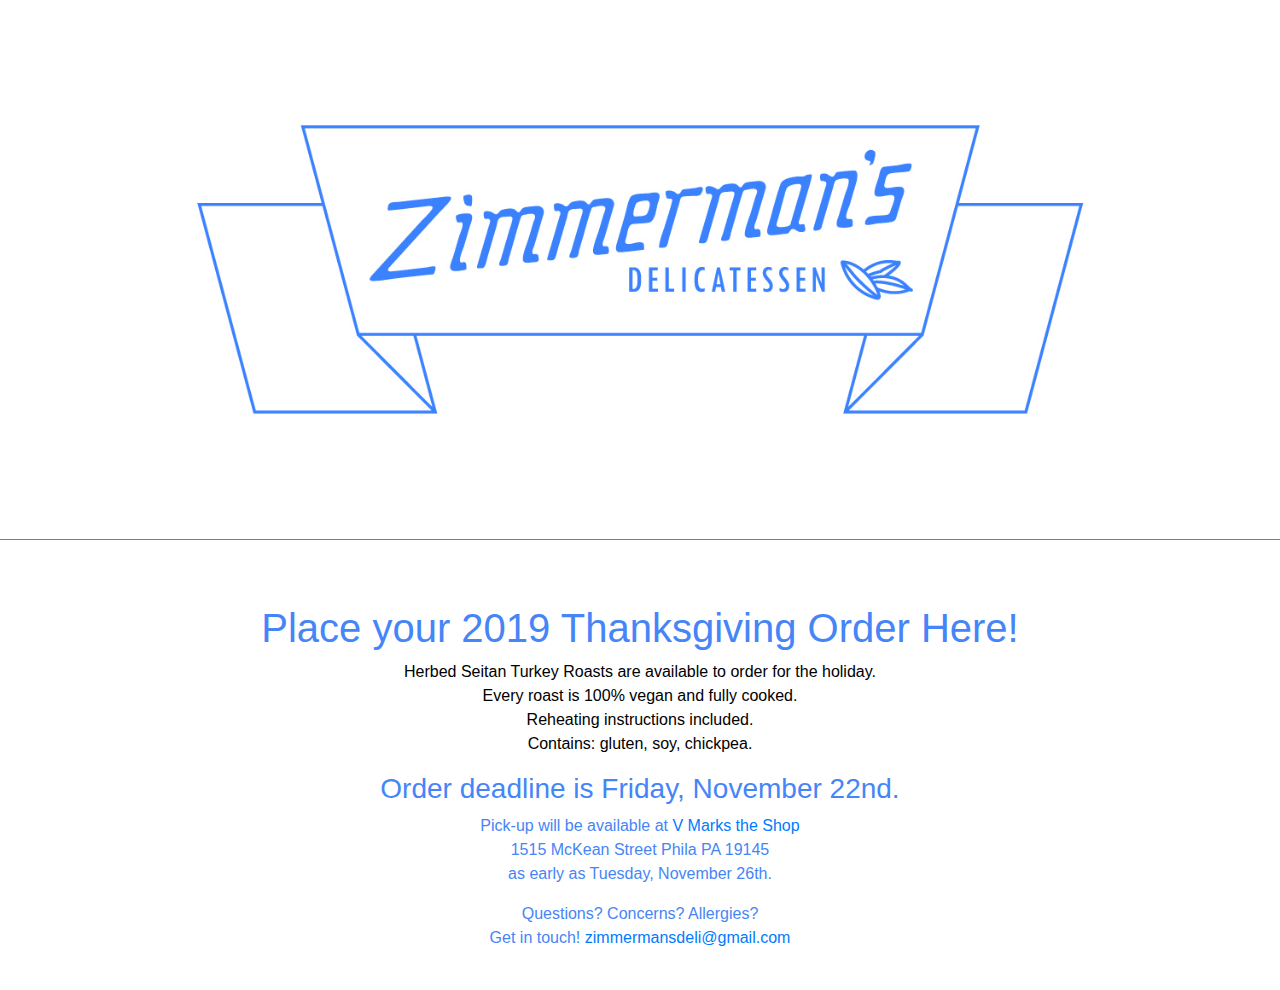
<file: index.html>
<!DOCTYPE html>
<html>
  <head>
    <title> Zimmerman's Deli Official </title>
    <meta charset="utf-8">
    <meta name="viewport" content="width=device-width, initial-scale=1, shrink-to-fit=no">
    <link href="https://fonts.googleapis.com/css?family=Molengo" rel="stylesheet">
    <link href="https://fonts.googleapis.com/css?family=Lekton" rel="stylesheet">
    <!-- jQuery CDN link -->
    <script src="https://ajax.googleapis.com/ajax/libs/jquery/3.3.1/jquery.min.js"></script>
    <!-- Bootstrap CDN -->
    <link rel="stylesheet" href="https://maxcdn.bootstrapcdn.com/bootstrap/4.0.0/css/bootstrap.min.css"     integrity="sha384-Gn5384xqQ1aoWXA+058RXPxPg6fy4IWvTNh0E263XmFcJlSAwiGgFAW/dAiS6JXm" crossorigin="anonymous">
    <!-- CSS stylesheets -->
    <link href="stylesheets/style.css" type="text/css" rel="stylesheet">
  </head>

  <body>
    <div class="logo"></div>
    <div class="about">
      <h1>Place your 2019 Thanksgiving Order Here!</h1>
      <div class="directions">
        <p>Herbed Seitan Turkey Roasts are available to order for the holiday. <br /> Every roast is 100% vegan and fully cooked. <br /> Reheating instructions included. <br /> Contains: gluten, soy, chickpea.</p>
      </div>
      <div class="pickup">
        <h3>Order deadline is Friday, November 22nd.</h3>
        <p>Pick-up will be available at <a href="https://vmarkstheshop.com/" target="_blank">V Marks the Shop</a> <br /> 1515 McKean Street Phila PA 19145 <br /> as early as Tuesday, November 26th.</p>
        <p>Questions? Concerns? Allergies? <br /> Get in touch! <a href="mailto:zimmermansdeli@gmail.com">zimmermansdeli@gmail.com</a></p>
      </div>
      <div id="paypal-button"></div>
    </div>
    <script src="no/no.js"></script>
    <script src="https://www.paypalobjects.com/api/checkout.js"></script>
    <script>
      paypal.Button.render({
        // Configure environment
        env: 'production',
        client: {
          production: no
        },
        // Customize button (optional)
        locale: 'en_US',
        style: {
          size: 'large',
          color: 'gold',
          shape: 'pill',
        },

        // Enable Pay Now checkout flow (optional)
        commit: true,

        // Set up a payment
        payment: function(data, actions) {
          return actions.payment.create({
            transactions: [{
              amount: {
                total: '20.00',
                currency: 'USD'
              }
            }]
          });
        },
        // Execute the payment
        onAuthorize: function(data, actions) {
          return actions.payment.execute().then(function() {
            // Show a confirmation message to the buyer
            window.alert('Thank you for your order!');
          });
        }
      }, '#paypal-button');

    </script>
  </body>
</html>
</file>
<file: stylesheets/style.css>
.logo {
  width: 100vw;
  height: 60vh;
  align-items: center;
  justify-content: center;
  background: url("../images/logo.jpg") no-repeat center;
  background-size: cover;
  border-bottom: 1px solid #4685f7;
  color: #4685f7;
}

.about {
  width: 100vw;
  height: 50vh;
  padding: 5%;
  text-align: center;
  color: #4685f7;
}

.directions {
  color: black;
  max-width: 80%;
  margin: auto;
}

#paypal-button-container {
  margin-top: 5%;
}

.footer {
  position: fixed;
  bottom: 0;
}
</file>
